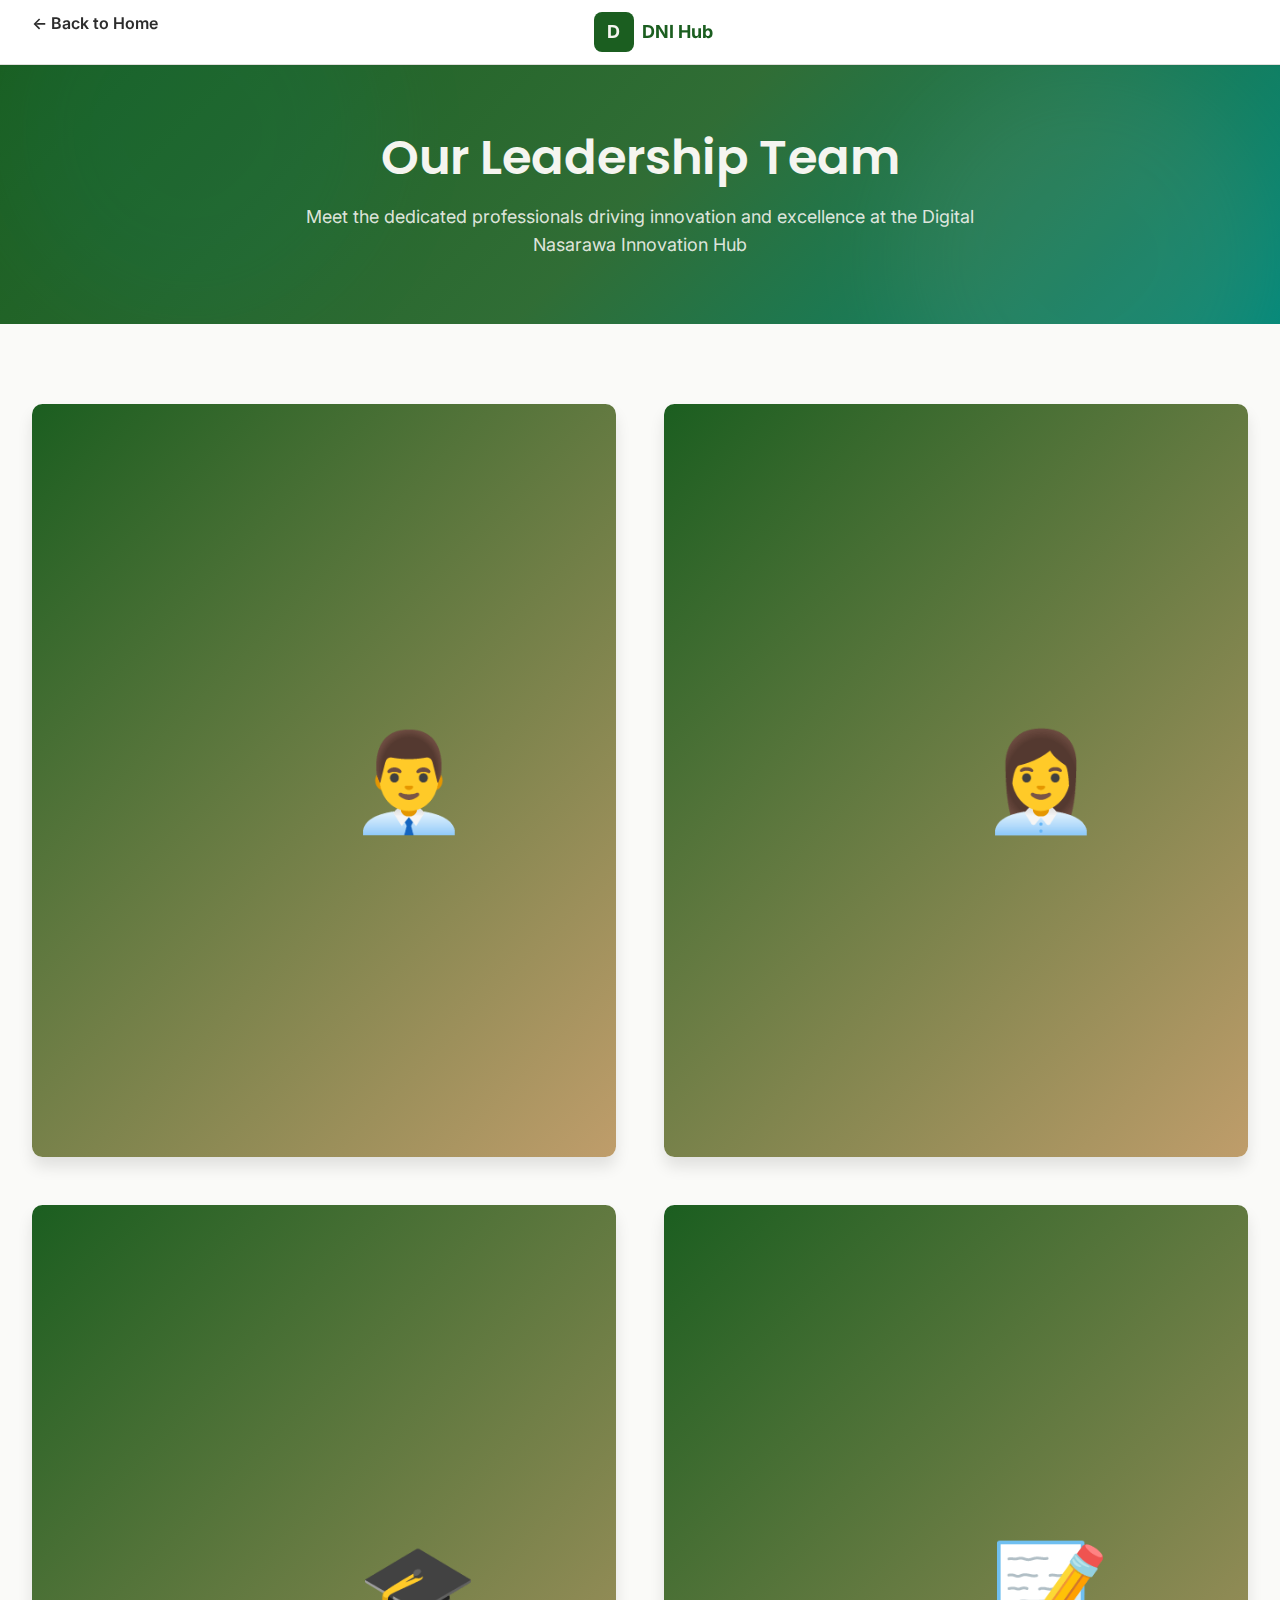
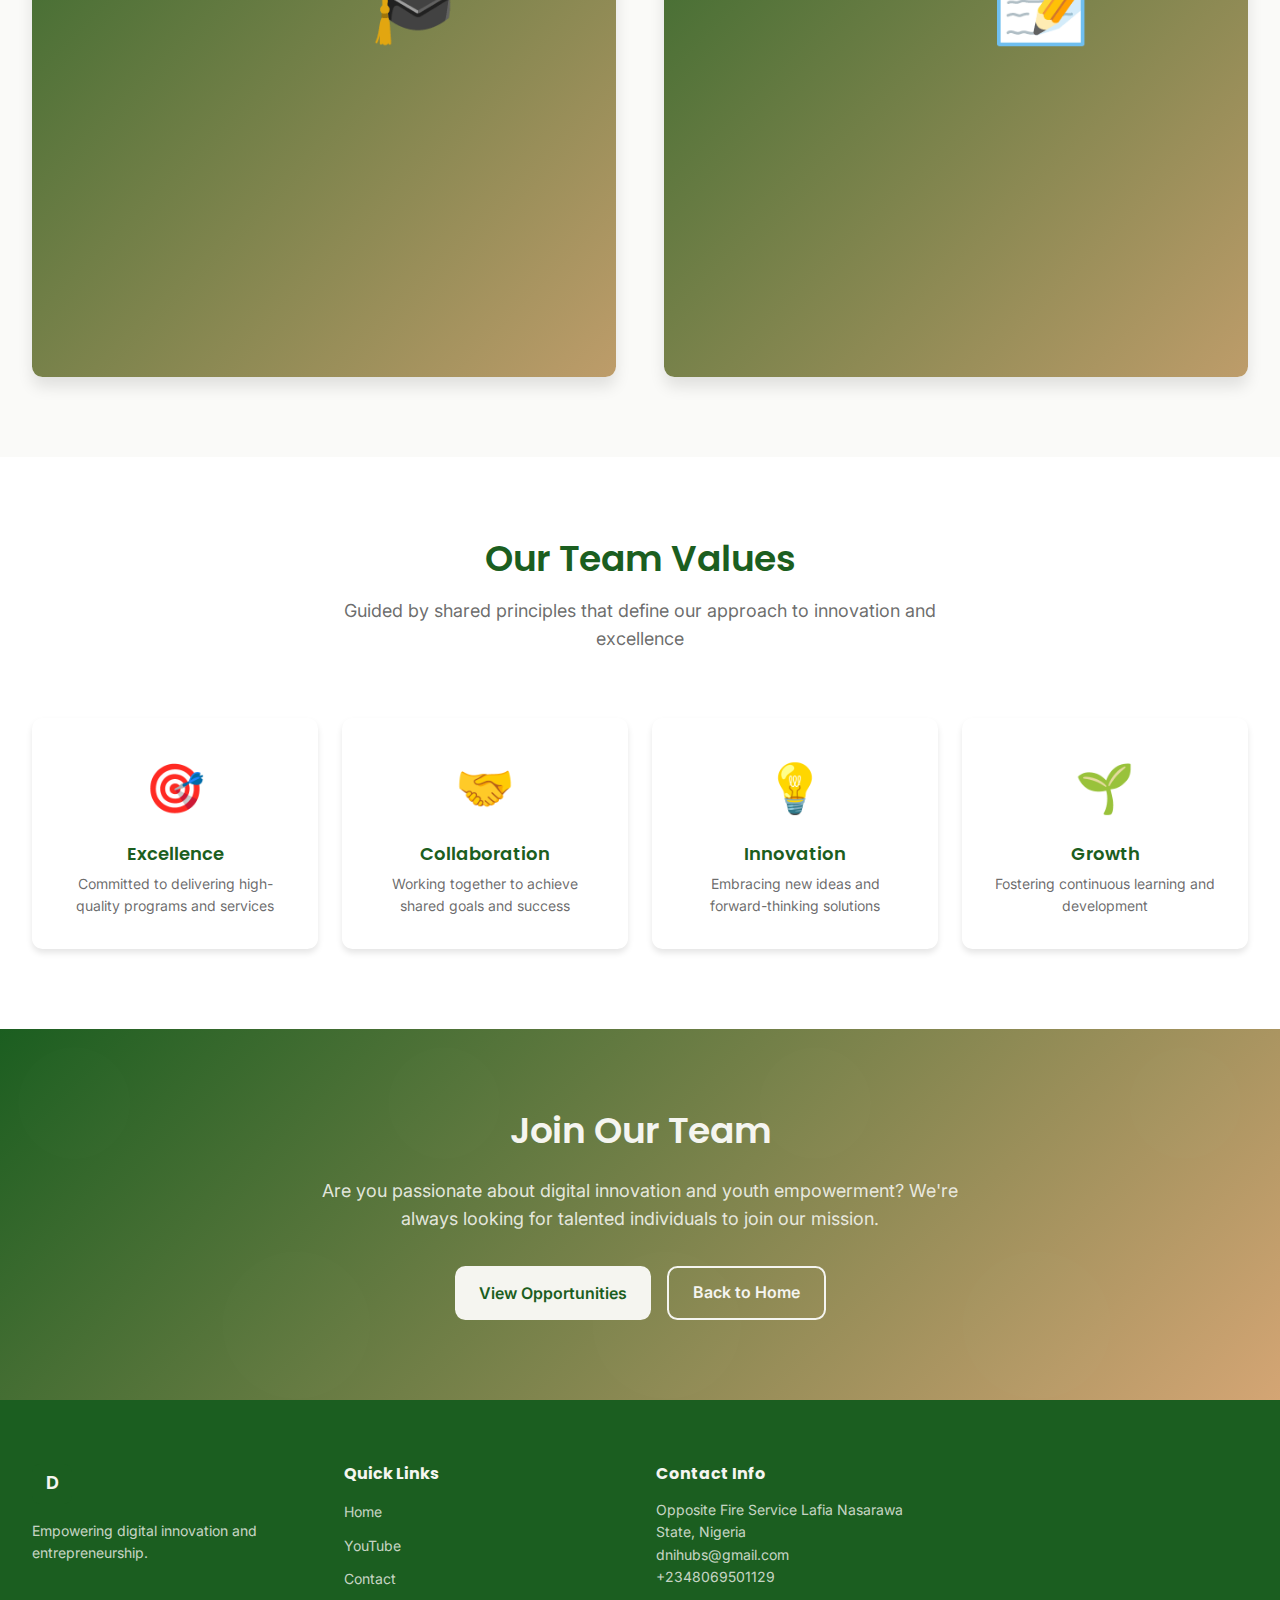
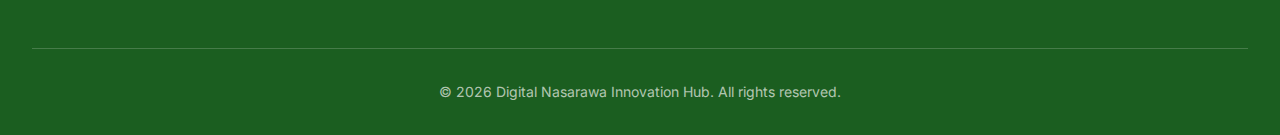
<file: dni-hub-html/team.html>
<!DOCTYPE html>
<html lang="en">
<head>
    <meta charset="UTF-8">
    <meta name="viewport" content="width=device-width, initial-scale=1.0">
    <meta name="description" content="Digital Nasarawa Innovation Hub - Meet Our Leadership Team">
    <title>Our Team - Digital Nasarawa Innovation Hub</title>
    <link rel="stylesheet" href="css/styles.css">
    <style>
        .team-hero {
            position: relative;
            overflow: hidden;
            background: linear-gradient(135deg, #1B5E20 0%, rgba(26, 94, 32, 0.9) 50%, #00897B 100%);
            padding: 4rem 0;
            color: #F5F5F0;
            text-align: center;
        }

        .team-hero::before {
            content: '';
            position: absolute;
            top: 0;
            right: 0;
            width: 24rem;
            height: 24rem;
            background-color: #D4A574;
            border-radius: 50%;
            filter: blur(3rem);
            opacity: 0.1;
        }

        .team-hero::after {
            content: '';
            position: absolute;
            bottom: 0;
            left: 0;
            width: 24rem;
            height: 24rem;
            background-color: #00897B;
            border-radius: 50%;
            filter: blur(3rem);
            opacity: 0.1;
        }

        .team-hero .container {
            position: relative;
            z-index: 10;
        }

        .team-hero h1 {
            font-size: 3rem;
            margin-bottom: 1rem;
            color: #F5F5F0;
        }

        .team-hero p {
            font-size: 1.125rem;
            max-width: 42rem;
            margin: 0 auto;
            color: rgba(245, 245, 240, 0.9);
        }

        .back-button {
            display: inline-flex;
            align-items: center;
            gap: 0.5rem;
            color: var(--foreground);
            font-weight: 600;
            margin-bottom: 1rem;
            transition: color 0.3s ease;
        }

        .back-button:hover {
            color: var(--primary);
        }

        .team-members-section {
            padding: 5rem 0;
            background-color: var(--background);
        }

        .team-members-grid {
            display: grid;
            grid-template-columns: 1fr;
            gap: 3rem;
        }

        @media (min-width: 1024px) {
            .team-members-grid {
                grid-template-columns: repeat(2, 1fr);
            }
        }

        .team-member-card {
            background-color: var(--card);
            border: none;
            border-radius: var(--radius);
            box-shadow: var(--shadow-lg);
            overflow: hidden;
            transition: all 0.3s ease;
            display: grid;
            grid-template-columns: 1fr 1fr;
        }

        @media (max-width: 768px) {
            .team-member-card {
                grid-template-columns: 1fr;
            }
        }

        .team-member-card:hover {
            box-shadow: var(--shadow-xl);
        }

        .team-member-image {
            width: 100%;
            aspect-ratio: 1;
            background: linear-gradient(135deg, #1B5E20 0%, #D4A574 100%);
            display: flex;
            align-items: center;
            justify-content: center;
            font-size: 6rem;
        }

        .team-member-content {
            padding: 2rem;
            display: flex;
            flex-direction: column;
            justify-content: space-between;
        }

        .team-member-content h2 {
            font-size: 1.5rem;
            color: var(--primary);
            margin-bottom: 0.5rem;
        }

        .team-member-role {
            color: var(--accent);
            font-weight: 600;
            margin-bottom: 1rem;
        }

        .team-member-bio {
            color: rgba(44, 44, 44, 0.8);
            margin-bottom: 1.5rem;
        }

        .responsibilities {
            border-top: 1px solid var(--border);
            padding-top: 1.5rem;
        }

        .responsibilities h3 {
            font-size: 1rem;
            color: var(--primary);
            margin-bottom: 1rem;
        }

        .responsibilities-list {
            display: grid;
            grid-template-columns: 1fr 1fr;
            gap: 0.75rem;
        }

        .responsibility-item {
            display: flex;
            align-items: flex-start;
            gap: 0.5rem;
            font-size: 0.875rem;
            color: rgba(44, 44, 44, 0.7);
        }

        .responsibility-item::before {
            content: '•';
            color: var(--accent);
            font-weight: bold;
            margin-top: 0.25rem;
        }

        .contact-info {
            display: flex;
            flex-direction: column;
            gap: 0.75rem;
            margin-top: 1rem;
            border-top: 1px solid var(--border);
            padding-top: 1rem;
        }

        .contact-item {
            display: flex;
            align-items: center;
            gap: 0.5rem;
            font-size: 0.875rem;
            color: rgba(44, 44, 44, 0.7);
        }

        .contact-item a {
            color: var(--primary);
            text-decoration: none;
        }

        .contact-item a:hover {
            color: var(--accent);
        }

        .team-values {
            padding: 5rem 0;
            background-color: white;
        }

        .values-grid {
            display: grid;
            grid-template-columns: 1fr;
            gap: 1.5rem;
        }

        @media (min-width: 768px) {
            .values-grid {
                grid-template-columns: repeat(2, 1fr);
            }
        }

        @media (min-width: 1024px) {
            .values-grid {
                grid-template-columns: repeat(4, 1fr);
            }
        }

        .value-card {
            background-color: var(--card);
            border: none;
            border-radius: var(--radius);
            box-shadow: var(--shadow-md);
            padding: 2rem;
            text-align: center;
            transition: all 0.3s ease;
        }

        .value-card:hover {
            box-shadow: var(--shadow-lg);
        }

        .value-icon {
            font-size: 3rem;
            margin-bottom: 1rem;
        }

        .value-card h3 {
            font-size: 1.125rem;
            color: var(--primary);
            margin-bottom: 0.5rem;
        }

        .value-card p {
            font-size: 0.875rem;
            color: rgba(44, 44, 44, 0.7);
        }
    </style>
</head>
<body>
    <!-- Navigation -->
    <nav>
        <div class="container flex items-center justify-between">
            <a href="index.html" class="back-button">← Back to Home</a>
            <div class="nav-logo">
                <div class="nav-logo-icon">D</div>
                <span class="nav-logo-text">DNI Hub</span>
            </div>
            <div style="width: 100px;"></div>
        </div>
    </nav>

    <!-- Hero Section -->
    <section class="team-hero">
        <div class="container">
            <h1>Our Leadership Team</h1>
            <p>Meet the dedicated professionals driving innovation and excellence at the Digital Nasarawa Innovation Hub</p>
        </div>
    </section>

    <!-- Team Members Section -->
    <section class="team-members-section">
        <div class="container">
            <div class="team-members-grid">
                <!-- Hub Founder -->
                <div class="team-member-card">
                    <div class="team-member-image">👨‍💼</div>
                    <div class="team-member-content">
                        <div>
                            <h2>Hub Founder</h2>
                            <div class="team-member-role">Visionary Leader & Founder</div>
                            <p class="team-member-bio">The driving force behind the Digital Nasarawa Innovation Hub, bringing years of experience in digital transformation and entrepreneurship development. Committed to empowering the next generation of digital innovators.</p>
                        </div>
                        <div>
                            <div class="responsibilities">
                                <h3>Key Responsibilities</h3>
                                <div class="responsibilities-list">
                                    <div class="responsibility-item">Strategic vision and direction</div>
                                    <div class="responsibility-item">Partnership development</div>
                                    <div class="responsibility-item">Stakeholder engagement</div>
                                    <div class="responsibility-item">Overall hub governance</div>
                                    <div class="responsibility-item">Innovation strategy</div>
                                </div>
                            </div>
                            <div class="contact-info">
                                <div class="contact-item">
                                    <span>✉️</span>
                                    <a href="mailto:dnihubs@gmail.com">dnihubs@gmail.com</a>
                                </div>
                                <div class="contact-item">
                                    <span>📞</span>
                                    <a href="tel:+2348069501129">+2348069501129</a>
                                </div>
                            </div>
                        </div>
                    </div>
                </div>

                <!-- Hub Manager -->
                <div class="team-member-card">
                    <div class="team-member-image">👩‍💼</div>
                    <div class="team-member-content">
                        <div>
                            <h2>Hub Manager</h2>
                            <div class="team-member-role">Operations & Management</div>
                            <p class="team-member-bio">Oversees all daily operations and ensures smooth execution of hub initiatives. Brings strong organizational and leadership skills to coordinate programs, manage resources, and maintain operational excellence.</p>
                        </div>
                        <div>
                            <div class="responsibilities">
                                <h3>Key Responsibilities</h3>
                                <div class="responsibilities-list">
                                    <div class="responsibility-item">Daily operations management</div>
                                    <div class="responsibility-item">Resource allocation</div>
                                    <div class="responsibility-item">Program coordination</div>
                                    <div class="responsibility-item">Team supervision</div>
                                    <div class="responsibility-item">Performance monitoring</div>
                                    <div class="responsibility-item">Administrative oversight</div>
                                </div>
                            </div>
                            <div class="contact-info">
                                <div class="contact-item">
                                    <span>✉️</span>
                                    <a href="mailto:dnihubs@gmail.com">dnihubs@gmail.com</a>
                                </div>
                                <div class="contact-item">
                                    <span>📞</span>
                                    <a href="tel:+2348069501129">+2348069501129</a>
                                </div>
                            </div>
                        </div>
                    </div>
                </div>

                <!-- Training Manager -->
                <div class="team-member-card">
                    <div class="team-member-image">🎓</div>
                    <div class="team-member-content">
                        <div>
                            <h2>Training Manager</h2>
                            <div class="team-member-role">Training & Capacity Building</div>
                            <p class="team-member-bio">Designs and delivers comprehensive training programs in digital skills, entrepreneurship, and innovation. Passionate about creating engaging learning experiences that empower participants to achieve their goals.</p>
                        </div>
                        <div>
                            <div class="responsibilities">
                                <h3>Key Responsibilities</h3>
                                <div class="responsibilities-list">
                                    <div class="responsibility-item">Training program design</div>
                                    <div class="responsibility-item">Curriculum development</div>
                                    <div class="responsibility-item">Instructor coordination</div>
                                    <div class="responsibility-item">Learning outcomes assessment</div>
                                    <div class="responsibility-item">Participant feedback management</div>
                                    <div class="responsibility-item">Skill development initiatives</div>
                                </div>
                            </div>
                            <div class="contact-info">
                                <div class="contact-item">
                                    <span>✉️</span>
                                    <a href="mailto:dnihubs@gmail.com">dnihubs@gmail.com</a>
                                </div>
                                <div class="contact-item">
                                    <span>📞</span>
                                    <a href="tel:+2348069501129">+2348069501129</a>
                                </div>
                            </div>
                        </div>
                    </div>
                </div>

                <!-- Content Manager -->
                <div class="team-member-card">
                    <div class="team-member-image">📝</div>
                    <div class="team-member-content">
                        <div>
                            <h2>Content Manager</h2>
                            <div class="team-member-role">Content & Communications</div>
                            <p class="team-member-bio">Creates engaging educational and promotional content across multiple platforms. Specializes in video production, social media strategy, and digital storytelling to amplify the hub's message and reach.</p>
                        </div>
                        <div>
                            <div class="responsibilities">
                                <h3>Key Responsibilities</h3>
                                <div class="responsibilities-list">
                                    <div class="responsibility-item">Content creation & strategy</div>
                                    <div class="responsibility-item">Video production</div>
                                    <div class="responsibility-item">Social media management</div>
                                    <div class="responsibility-item">YouTube channel management</div>
                                    <div class="responsibility-item">Marketing communications</div>
                                    <div class="responsibility-item">Digital storytelling</div>
                                </div>
                            </div>
                            <div class="contact-info">
                                <div class="contact-item">
                                    <span>✉️</span>
                                    <a href="mailto:dnihubs@gmail.com">dnihubs@gmail.com</a>
                                </div>
                                <div class="contact-item">
                                    <span>📞</span>
                                    <a href="tel:+2348069501129">+2348069501129</a>
                                </div>
                            </div>
                        </div>
                    </div>
                </div>
            </div>
        </div>
    </section>

    <!-- Team Values Section -->
    <section class="team-values">
        <div class="container">
            <div class="section-header">
                <h2>Our Team Values</h2>
                <p>Guided by shared principles that define our approach to innovation and excellence</p>
            </div>

            <div class="values-grid">
                <div class="value-card">
                    <div class="value-icon">🎯</div>
                    <h3>Excellence</h3>
                    <p>Committed to delivering high-quality programs and services</p>
                </div>

                <div class="value-card">
                    <div class="value-icon">🤝</div>
                    <h3>Collaboration</h3>
                    <p>Working together to achieve shared goals and success</p>
                </div>

                <div class="value-card">
                    <div class="value-icon">💡</div>
                    <h3>Innovation</h3>
                    <p>Embracing new ideas and forward-thinking solutions</p>
                </div>

                <div class="value-card">
                    <div class="value-icon">🌱</div>
                    <h3>Growth</h3>
                    <p>Fostering continuous learning and development</p>
                </div>
            </div>
        </div>
    </section>

    <!-- CTA Section -->
    <section class="cta">
        <div class="container">
            <h2>Join Our Team</h2>
            <p>Are you passionate about digital innovation and youth empowerment? We're always looking for talented individuals to join our mission.</p>
            <div class="cta-buttons">
                <button class="btn-light">View Opportunities</button>
                <a href="index.html" class="btn-outline">Back to Home</a>
            </div>
        </div>
    </section>

    <!-- Footer -->
    <footer>
        <div class="container">
            <div class="footer-content">
                <div class="footer-section">
                    <div class="nav-logo" style="margin-bottom: 1rem;">
                        <div class="nav-logo-icon">D</div>
                        <span class="nav-logo-text">DNI Hub</span>
                    </div>
                    <p>Empowering digital innovation and entrepreneurship.</p>
                </div>
                
                <div class="footer-section">
                    <h4>Quick Links</h4>
                    <ul>
                        <li><a href="index.html">Home</a></li>
                        <li><a href="https://www.youtube.com/@digitalnasarawainnovationh6282" target="_blank">YouTube</a></li>
                        <li><a href="#">Contact</a></li>
                    </ul>
                </div>
                
                <div class="footer-section">
                    <h4>Contact Info</h4>
                    <p style="font-size: 0.875rem; color: rgba(245, 245, 240, 0.8);">
                        Opposite Fire Service Lafia Nasarawa State, Nigeria<br>
                        dnihubs@gmail.com<br>
                        +2348069501129
                    </p>
                </div>
            </div>
            
            <div class="footer-bottom">
                <p>&copy; 2026 Digital Nasarawa Innovation Hub. All rights reserved.</p>
            </div>
        </div>
    </footer>
</body>
</html>
</file>
<file: dni-hub-html/css/styles.css>
/* ============================================
   Digital Nasarawa Innovation Hub - CSS Styles
   Design: Modern Tech-Forward with African Heritage
   ============================================ */

/* Import Google Fonts */
@import url('https://fonts.googleapis.com/css2?family=Poppins:wght@400;500;600;700&family=Inter:wght@400;500;600;700&family=Playfair+Display:wght@700&display=swap');

/* ============================================
   CSS Variables & Theme
   ============================================ */
:root {
  /* Brand Colors */
  --primary: #1B5E20;
  --primary-foreground: #F5F5F0;
  --secondary: #D4A574;
  --secondary-foreground: #1B5E20;
  --accent: #00897B;
  --accent-foreground: #F5F5F0;
  
  /* Neutral Colors */
  --background: #FAFAF8;
  --foreground: #2C2C2C;
  --card: #FFFFFF;
  --card-foreground: #2C2C2C;
  --muted: #E8E8E4;
  --muted-foreground: #6B6B6B;
  --border: #E0E0DC;
  
  /* Spacing */
  --radius: 0.65rem;
  
  /* Shadows */
  --shadow-sm: 0 1px 2px rgba(0, 0, 0, 0.05);
  --shadow-md: 0 4px 6px rgba(0, 0, 0, 0.1);
  --shadow-lg: 0 10px 15px rgba(0, 0, 0, 0.1);
  --shadow-xl: 0 20px 25px rgba(0, 0, 0, 0.15);
}

/* ============================================
   Global Styles
   ============================================ */
* {
  margin: 0;
  padding: 0;
  box-sizing: border-box;
}

html {
  scroll-behavior: smooth;
}

body {
  font-family: 'Inter', sans-serif;
  background-color: var(--background);
  color: var(--foreground);
  line-height: 1.6;
}

h1, h2, h3, h4, h5, h6 {
  font-family: 'Poppins', sans-serif;
  font-weight: 600;
  line-height: 1.2;
}

.display-text {
  font-family: 'Playfair Display', serif;
  font-weight: 700;
}

a {
  color: inherit;
  text-decoration: none;
  transition: color 0.3s ease;
}

button {
  font-family: 'Inter', sans-serif;
  cursor: pointer;
  border: none;
  transition: all 0.3s ease;
}

/* ============================================
   Container & Layout
   ============================================ */
.container {
  width: 100%;
  max-width: 1280px;
  margin: 0 auto;
  padding: 0 1rem;
}

@media (min-width: 640px) {
  .container {
    padding: 0 1.5rem;
  }
}

@media (min-width: 1024px) {
  .container {
    padding: 0 2rem;
  }
}

.flex {
  display: flex;
}

.flex-col {
  flex-direction: column;
}

.gap-2 { gap: 0.5rem; }
.gap-4 { gap: 1rem; }
.gap-6 { gap: 1.5rem; }
.gap-8 { gap: 2rem; }
.gap-12 { gap: 3rem; }

.items-center {
  align-items: center;
}

.items-start {
  align-items: flex-start;
}

.justify-between {
  justify-content: space-between;
}

.justify-center {
  justify-content: center;
}

/* ============================================
   Navigation
   ============================================ */
nav {
  position: sticky;
  top: 0;
  z-index: 50;
  background-color: rgba(255, 255, 255, 0.95);
  backdrop-filter: blur(4px);
  border-bottom: 1px solid var(--border);
  box-shadow: var(--shadow-sm);
}

nav .container {
  display: flex;
  align-items: center;
  justify-content: space-between;
  height: 4rem;
}

.nav-logo {
  display: flex;
  align-items: center;
  gap: 0.5rem;
}

.nav-logo-icon {
  width: 2.5rem;
  height: 2.5rem;
  background-color: var(--primary);
  border-radius: 0.5rem;
  display: flex;
  align-items: center;
  justify-content: center;
  color: var(--primary-foreground);
  font-weight: bold;
  font-size: 1.125rem;
}

.nav-logo-text {
  font-weight: bold;
  color: var(--primary);
  font-size: 1.125rem;
  display: none;
}

@media (min-width: 640px) {
  .nav-logo-text {
    display: inline;
  }
}

.nav-links {
  display: flex;
  align-items: center;
  gap: 1rem;
}

.nav-links a {
  font-size: 0.875rem;
  font-weight: 500;
  color: var(--foreground);
}

.nav-links a:hover {
  color: var(--primary);
}

.btn-primary {
  background-color: var(--primary);
  color: var(--primary-foreground);
  padding: 0.5rem 1rem;
  border-radius: var(--radius);
  font-size: 0.875rem;
  font-weight: 600;
}

.btn-primary:hover {
  background-color: #0d3818;
}

/* ============================================
   Hero Section
   ============================================ */
.hero {
  position: relative;
  overflow: hidden;
  background: linear-gradient(135deg, var(--primary) 0%, rgba(26, 94, 32, 0.9) 50%, var(--accent) 100%);
  padding: 5rem 0 8rem;
}

.hero::before {
  content: '';
  position: absolute;
  top: 0;
  right: 0;
  width: 24rem;
  height: 24rem;
  background-color: var(--secondary);
  border-radius: 50%;
  filter: blur(3rem);
  opacity: 0.1;
}

.hero::after {
  content: '';
  position: absolute;
  bottom: 0;
  left: 0;
  width: 24rem;
  height: 24rem;
  background-color: var(--accent);
  border-radius: 50%;
  filter: blur(3rem);
  opacity: 0.1;
}

.hero .container {
  position: relative;
  z-index: 10;
  display: grid;
  grid-template-columns: 1fr;
  gap: 3rem;
  align-items: center;
}

@media (min-width: 1024px) {
  .hero .container {
    grid-template-columns: 1fr 1fr;
  }
}

.hero-content {
  display: flex;
  flex-direction: column;
  gap: 1.5rem;
  animation: fadeIn 0.6s ease-in-out;
}

.hero-tag {
  color: rgba(245, 245, 240, 0.8);
  font-size: 0.875rem;
  font-weight: 600;
  letter-spacing: 0.05em;
  text-transform: uppercase;
}

.hero h1 {
  font-size: 3rem;
  line-height: 1.2;
  color: var(--primary-foreground);
}

@media (min-width: 1024px) {
  .hero h1 {
    font-size: 3.75rem;
  }
}

.hero p {
  font-size: 1.125rem;
  color: rgba(245, 245, 240, 0.9);
  max-width: 28rem;
}

.hero-buttons {
  display: flex;
  flex-direction: column;
  gap: 1rem;
  margin-top: 1rem;
}

@media (min-width: 640px) {
  .hero-buttons {
    flex-direction: row;
  }
}

.btn-secondary {
  background-color: var(--secondary);
  color: var(--secondary-foreground);
  padding: 0.75rem 1.5rem;
  border-radius: var(--radius);
  font-size: 1rem;
  font-weight: 600;
  display: inline-flex;
  align-items: center;
  gap: 0.5rem;
}

.btn-secondary:hover {
  background-color: #c49664;
}

.btn-outline {
  background-color: transparent;
  color: var(--primary-foreground);
  border: 2px solid var(--primary-foreground);
  padding: 0.75rem 1.5rem;
  border-radius: var(--radius);
  font-size: 1rem;
  font-weight: 600;
}

.btn-outline:hover {
  background-color: rgba(245, 245, 240, 0.1);
}

.hero-image {
  position: relative;
  height: 24rem;
  animation: slideInRight 0.6s ease-out;
}

.hero-image img {
  width: 100%;
  height: 100%;
  object-fit: cover;
  border-radius: 1rem;
  box-shadow: var(--shadow-xl);
}

.hero-divider {
  position: absolute;
  bottom: 0;
  left: 0;
  right: 0;
  height: 5rem;
  background-color: var(--background);
  clip-path: polygon(0 50%, 100% 0, 100% 100%, 0 100%);
}

/* ============================================
   About Section
   ============================================ */
.about {
  padding: 5rem 0;
  background-color: var(--background);
}

.about .container {
  display: grid;
  grid-template-columns: 1fr;
  gap: 3rem;
  align-items: center;
}

@media (min-width: 1024px) {
  .about .container {
    grid-template-columns: 1fr 1fr;
  }
}

.about-content {
  display: flex;
  flex-direction: column;
  gap: 1.5rem;
  animation: slideInLeft 0.6s ease-out;
}

.about h2 {
  font-size: 2.25rem;
  color: var(--primary);
}

.about p {
  font-size: 1.125rem;
  color: rgba(44, 44, 44, 0.8);
}

.about-features {
  display: flex;
  flex-direction: column;
  gap: 1rem;
  margin-top: 1rem;
}

.feature-item {
  display: flex;
  gap: 1rem;
}

.feature-icon {
  width: 3rem;
  height: 3rem;
  background-color: rgba(0, 137, 123, 0.2);
  border-radius: 0.5rem;
  display: flex;
  align-items: center;
  justify-content: center;
  font-size: 1.5rem;
  flex-shrink: 0;
}

.feature-text h3 {
  font-size: 1rem;
  color: var(--primary);
  margin-bottom: 0.25rem;
}

.feature-text p {
  font-size: 0.875rem;
  color: rgba(44, 44, 44, 0.7);
}

.about-image {
  position: relative;
  height: 24rem;
  animation: slideInRight 0.6s ease-out;
}

.about-image img {
  width: 100%;
  height: 100%;
  object-fit: cover;
  border-radius: 1rem;
  box-shadow: var(--shadow-xl);
}

/* ============================================
   Work Section
   ============================================ */
.work {
  padding: 5rem 0;
  background-color: white;
}

.section-header {
  text-align: center;
  margin-bottom: 4rem;
  animation: fadeIn 0.6s ease-out;
}

.section-header h2 {
  font-size: 2.25rem;
  color: var(--primary);
  margin-bottom: 1rem;
}

.section-header p {
  font-size: 1.125rem;
  color: rgba(44, 44, 44, 0.7);
  max-width: 42rem;
  margin: 0 auto;
}

.work-grid {
  display: grid;
  grid-template-columns: 1fr;
  gap: 1.5rem;
}

@media (min-width: 768px) {
  .work-grid {
    grid-template-columns: repeat(2, 1fr);
  }
}

@media (min-width: 1024px) {
  .work-grid {
    grid-template-columns: repeat(3, 1fr);
  }
}

.card {
  background-color: var(--card);
  border: none;
  border-radius: var(--radius);
  box-shadow: var(--shadow-md);
  overflow: hidden;
  transition: all 0.3s ease;
}

.card:hover {
  box-shadow: var(--shadow-lg);
  transform: scale(1.02);
}

.card-image {
  width: 100%;
  aspect-ratio: 1;
  background: linear-gradient(135deg, var(--primary) 0%, var(--secondary) 100%);
  display: flex;
  align-items: center;
  justify-content: center;
  font-size: 3rem;
  overflow: hidden;
}

.card-image img {
  width: 100%;
  height: 100%;
  object-fit: cover;
}

.card-content {
  padding: 1.5rem;
}

.card h3 {
  font-size: 1.125rem;
  color: var(--primary);
  margin-bottom: 0.5rem;
}

.card p {
  font-size: 0.875rem;
  color: rgba(44, 44, 44, 0.7);
  margin-bottom: 1rem;
}

.card-link {
  display: inline-flex;
  align-items: center;
  gap: 0.5rem;
  color: var(--accent);
  font-weight: 600;
  font-size: 0.875rem;
}

.card-link:hover {
  color: #006b63;
}

/* ============================================
   Team Section
   ============================================ */
.team {
  padding: 5rem 0;
  background-color: var(--background);
}

.team-grid {
  display: grid;
  grid-template-columns: 1fr;
  gap: 2rem;
}

@media (min-width: 768px) {
  .team-grid {
    grid-template-columns: repeat(2, 1fr);
  }
}

@media (min-width: 1024px) {
  .team-grid {
    grid-template-columns: repeat(4, 1fr);
  }
}

.team-card {
  background-color: var(--card);
  border: none;
  border-radius: var(--radius);
  box-shadow: var(--shadow-md);
  overflow: hidden;
  transition: all 0.3s ease;
  text-align: center;
}

.team-card:hover {
  box-shadow: var(--shadow-lg);
}

.team-card-image {
  width: 100%;
  aspect-ratio: 1;
  background: linear-gradient(135deg, var(--primary) 0%, var(--secondary) 100%);
  display: flex;
  align-items: center;
  justify-content: center;
  font-size: 4rem;
}

.team-card-content {
  padding: 1.5rem;
}

.team-card h3 {
  font-size: 1.125rem;
  color: var(--primary);
  margin-bottom: 0.25rem;
}

.team-card p {
  font-size: 0.875rem;
  color: rgba(44, 44, 44, 0.7);
}

.team-view-btn {
  display: inline-block;
  margin-top: 3rem;
}

/* ============================================
   CTA Section
   ============================================ */
.cta {
  padding: 5rem 0;
  background: linear-gradient(135deg, var(--primary) 0%, var(--secondary) 100%);
  color: var(--primary-foreground);
  text-align: center;
  position: relative;
  overflow: hidden;
}

.cta::before {
  content: '';
  position: absolute;
  inset: 0;
  background-image: url('data:image/svg+xml,<svg xmlns="http://www.w3.org/2000/svg" viewBox="0 0 100 100"><circle cx="20" cy="20" r="15" fill="rgba(255,255,255,0.05)"/><circle cx="80" cy="80" r="20" fill="rgba(255,255,255,0.05)"/></svg>');
  opacity: 0.1;
}

.cta .container {
  position: relative;
  z-index: 10;
}

.cta h2 {
  font-size: 2.25rem;
  margin-bottom: 1.5rem;
  color: var(--primary-foreground);
}

.cta p {
  font-size: 1.125rem;
  max-width: 42rem;
  margin: 0 auto 2rem;
  color: rgba(245, 245, 240, 0.9);
}

.cta-buttons {
  display: flex;
  flex-direction: column;
  gap: 1rem;
  justify-content: center;
}

@media (min-width: 640px) {
  .cta-buttons {
    flex-direction: row;
  }
}

.btn-light {
  background-color: var(--primary-foreground);
  color: var(--primary);
  padding: 0.75rem 1.5rem;
  border-radius: var(--radius);
  font-size: 1rem;
  font-weight: 600;
  display: inline-flex;
  align-items: center;
  justify-content: center;
}

.btn-light:hover {
  background-color: rgba(245, 245, 240, 0.9);
}

/* ============================================
   Footer
   ============================================ */
footer {
  background-color: var(--primary);
  color: var(--primary-foreground);
  padding: 4rem 0 2rem;
}

.footer-content {
  display: grid;
  grid-template-columns: 1fr;
  gap: 2rem;
  margin-bottom: 3rem;
}

@media (min-width: 768px) {
  .footer-content {
    grid-template-columns: repeat(2, 1fr);
  }
}

@media (min-width: 1024px) {
  .footer-content {
    grid-template-columns: repeat(4, 1fr);
  }
}

.footer-section h4 {
  font-weight: bold;
  margin-bottom: 1rem;
  color: var(--primary-foreground);
}

.footer-section p {
  color: rgba(245, 245, 240, 0.8);
  font-size: 0.875rem;
}

.footer-section ul {
  list-style: none;
}

.footer-section ul li {
  margin-bottom: 0.5rem;
}

.footer-section ul li a {
  color: rgba(245, 245, 240, 0.8);
  font-size: 0.875rem;
}

.footer-section ul li a:hover {
  color: var(--primary-foreground);
}

.footer-contact {
  display: flex;
  align-items: center;
  gap: 0.5rem;
  margin-bottom: 0.75rem;
  font-size: 0.875rem;
  color: rgba(245, 245, 240, 0.8);
}

.footer-contact svg {
  width: 1rem;
  height: 1rem;
}

.social-links {
  display: flex;
  gap: 1rem;
  margin-top: 1rem;
}

.social-link {
  width: 2.5rem;
  height: 2.5rem;
  background-color: rgba(245, 245, 240, 0.2);
  border-radius: 0.5rem;
  display: flex;
  align-items: center;
  justify-content: center;
  transition: all 0.3s ease;
}

.social-link:hover {
  background-color: rgba(245, 245, 240, 0.3);
}

.footer-bottom {
  border-top: 1px solid rgba(245, 245, 240, 0.2);
  padding-top: 2rem;
  text-align: center;
  color: rgba(245, 245, 240, 0.7);
  font-size: 0.875rem;
}

/* ============================================
   Animations
   ============================================ */
@keyframes fadeIn {
  from {
    opacity: 0;
  }
  to {
    opacity: 1;
  }
}

@keyframes slideInLeft {
  from {
    transform: translateX(-30px);
    opacity: 0;
  }
  to {
    transform: translateX(0);
    opacity: 1;
  }
}

@keyframes slideInRight {
  from {
    transform: translateX(30px);
    opacity: 0;
  }
  to {
    transform: translateX(0);
    opacity: 1;
  }
}

/* ============================================
   Responsive Design
   ============================================ */
@media (max-width: 768px) {
  h1 {
    font-size: 1.875rem;
  }
  
  h2 {
    font-size: 1.5rem;
  }
  
  .hero h1 {
    font-size: 2.25rem;
  }
  
  .nav-links {
    gap: 0.5rem;
  }
}
</file>
